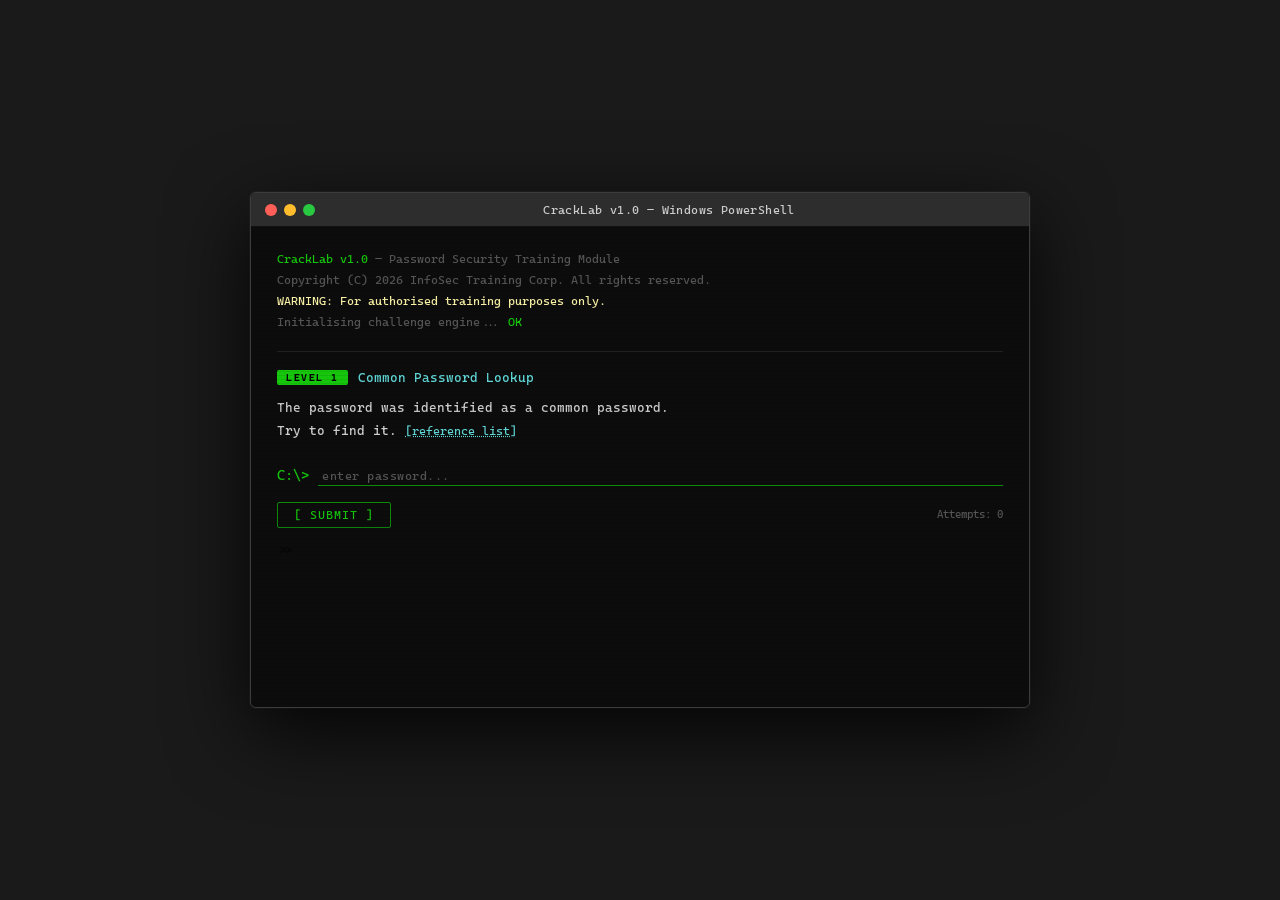
<file: index.html>
<!DOCTYPE html>
<html lang="en">
<head>
<meta charset="UTF-8">
<meta name="viewport" content="width=device-width, initial-scale=1.0">
<title>CrackLab — Level 1</title>
<link rel="stylesheet" href="style.css">
</head>
<body>
<div class="window">
  <div class="titlebar">
    <div class="titlebar-dots">
      <div class="dot close"></div><div class="dot min"></div><div class="dot max"></div>
    </div>
    <div class="titlebar-title">CrackLab v1.0 — Windows PowerShell</div>
  </div>
  <div class="terminal" id="terminal">
    <div class="boot-lines">
      <div><span class="hi">CrackLab v1.0</span> — Password Security Training Module</div>
      <div>Copyright (C) 2026 InfoSec Training Corp. All rights reserved.</div>
      <div class="warn">WARNING: For authorised training purposes only.</div>
      <div>Initialising challenge engine... <span class="hi">OK</span></div>
    </div>
    <hr class="sep">
    <div class="level-header">
      <span class="level-badge">Level 1</span>
      <span class="level-title">Common Password Lookup</span>
    </div>
    <div class="description">
      The password was identified as a common password.<br>
      Try to find it. <a class="hint-link" href="https://en.wikipedia.org/wiki/List_of_the_most_common_passwords" target="_blank">[reference list]</a>
    </div>
    <div class="prompt-line">
      <span class="prompt-sym">C:\&gt;</span>
      <input class="ifield" id="inp" type="text" placeholder="enter password..." autocomplete="off" spellcheck="false">
    </div>
    <div class="btn-row">
      <button class="btn" id="btn">[ SUBMIT ]</button>
      <span class="attempt-ctr" id="att">Attempts: 0</span>
    </div>
    <div class="feedback" id="fb"></div>
  </div>
</div>
<script src="engine.js"></script>
<script>
(function(){
sessionStorage.removeItem("cl2");
sessionStorage.removeItem("cl3");
sessionStorage.removeItem("cl4");
var n=0;
function run(){
  var r=document.getElementById("inp").value.trim();
  n++;document.getElementById("att").textContent="Attempts: "+n;
  _CL.dig(r).then(function(h){
    if(h===_CL.H1){
      sessionStorage.setItem("cl1","1");
      _CL.fb("fb","ACCESS GRANTED \u2014 password cracked.","ok");
      setTimeout(function(){window.location.href="level2.html";},1200);
    }else{_CL.glitch();_CL.fb("fb","ACCESS DENIED \u2014 try again.","err");}
  });
}
document.getElementById("btn").addEventListener("click",run);
document.getElementById("inp").addEventListener("keydown",function(e){if(e.key==="Enter")run();});
})();
</script>
</body>
</html>
</file>
<file: style.css>
@import url('https://fonts.googleapis.com/css2?family=Cascadia+Code:wght@300;400;600&family=Share+Tech+Mono&display=swap');

:root {
  --bg: #0c0c0c;
  --border: #3c3c3c;
  --green: #16c60c;
  --green-dim: #0d8a08;
  --green-glow: rgba(22,198,12,0.12);
  --yellow: #f9f1a5;
  --red: #e74856;
  --cyan: #61d6d6;
  --white: #cccccc;
  --dim: #555555;
  --titlebar: #2d2d2d;
}

* { box-sizing: border-box; margin: 0; padding: 0; }

body {
  background: #1a1a1a;
  display: flex;
  align-items: center;
  justify-content: center;
  min-height: 100vh;
  font-family: 'Cascadia Code', 'Share Tech Mono', monospace;
  padding: 20px;
}

.window {
  width: 100%;
  max-width: 780px;
  border: 1px solid var(--border);
  border-radius: 6px;
  overflow: hidden;
  box-shadow: 0 24px 80px rgba(0,0,0,0.85), 0 0 0 1px rgba(255,255,255,0.04);
}

.titlebar {
  background: var(--titlebar);
  display: flex;
  align-items: center;
  padding: 0 14px;
  height: 34px;
  gap: 8px;
  user-select: none;
  border-bottom: 1px solid #111;
}

.titlebar-dots { display: flex; gap: 7px; }
.dot { width: 12px; height: 12px; border-radius: 50%; }
.dot.close { background: #ff5f57; }
.dot.min   { background: #ffbd2e; }
.dot.max   { background: #28c840; }

.titlebar-title {
  flex: 1;
  text-align: center;
  font-size: 12px;
  color: var(--white);
  letter-spacing: 0.4px;
}

.terminal {
  background: var(--bg);
  padding: 22px 26px 30px;
  min-height: 480px;
  position: relative;
  overflow: hidden;
}

.terminal::before {
  content: '';
  position: absolute;
  inset: 0;
  pointer-events: none;
  background: repeating-linear-gradient(0deg, transparent, transparent 3px, rgba(0,0,0,0.07) 3px, rgba(0,0,0,0.07) 4px);
  z-index: 10;
}

.boot-lines { color: var(--dim); font-size: 12px; line-height: 1.75; margin-bottom: 18px; }
.boot-lines .hi   { color: var(--green); }
.boot-lines .warn { color: var(--yellow); }

hr.sep { border: none; border-top: 1px solid #222; margin: 12px 0 18px; }

.level-header { display: flex; align-items: center; gap: 10px; margin-bottom: 12px; }

.level-badge {
  font-size: 10px;
  background: var(--green);
  color: #000;
  padding: 2px 9px;
  border-radius: 2px;
  font-weight: 700;
  letter-spacing: 1.5px;
  text-transform: uppercase;
  flex-shrink: 0;
}

.level-title { font-size: 13px; color: var(--cyan); }

.description {
  font-size: 13px;
  color: var(--white);
  line-height: 1.75;
  margin-bottom: 22px;
}

.prompt-line { display: flex; align-items: center; gap: 9px; margin-bottom: 6px; }

.prompt-sym {
  color: var(--green);
  font-size: 14px;
  flex-shrink: 0;
  animation: blink 1.2s step-end infinite;
}

@keyframes blink { 0%,100%{opacity:1} 50%{opacity:0.15} }

.ifield {
  flex: 1;
  background: transparent;
  border: none;
  border-bottom: 1px solid var(--green-dim);
  outline: none;
  color: var(--green);
  font-family: 'Cascadia Code', 'Share Tech Mono', monospace;
  font-size: 14px;
  padding: 2px 4px;
  caret-color: var(--green);
  letter-spacing: 0.5px;
  transition: border-color 0.2s, background 0.2s;
}

.ifield:focus { border-bottom-color: var(--green); background: var(--green-glow); }
.ifield::placeholder { color: var(--dim); font-size: 12px; }

.btn-row { display: flex; gap: 10px; margin-top: 16px; align-items: center; }

.btn {
  background: transparent;
  border: 1px solid var(--green-dim);
  color: var(--green);
  font-family: 'Cascadia Code', 'Share Tech Mono', monospace;
  font-size: 12px;
  padding: 5px 16px;
  cursor: pointer;
  letter-spacing: 1px;
  text-transform: uppercase;
  border-radius: 2px;
  transition: background 0.15s, border-color 0.15s;
}

.btn:hover { background: var(--green-glow); border-color: var(--green); }
.btn:active { opacity: 0.65; }
.btn:disabled { opacity: 0.35; cursor: default; }

.attempt-ctr { font-size: 11px; color: var(--dim); margin-left: auto; }

.feedback {
  font-size: 12px;
  margin-top: 13px;
  min-height: 36px;
  padding-left: 2px;
  line-height: 1.6;
  white-space: pre-wrap;
}

.feedback::before { content: '>> '; opacity: 0.5; }
.feedback.err  { color: var(--red); }
.feedback.ok   { color: var(--green); }
.feedback.info { color: var(--yellow); }
.feedback.dim  { color: var(--dim); }

.verdict-box {
  margin-top: 14px;
  padding: 10px 14px;
  border: 1px solid var(--border);
  border-radius: 3px;
  font-size: 12px;
  line-height: 1.7;
  display: none;
}

.verdict-box.show { display: block; }
.verdict-box .vline { color: var(--white); }
.verdict-box .vline span { color: var(--cyan); }
.verdict-box.weak-v   { border-color: var(--red); }
.verdict-box.strong-v { border-color: var(--green); }

.congrats { text-align: center; padding: 44px 20px; }

.ascii-art {
  color: var(--green);
  font-size: 10.5px;
  line-height: 1.3;
  margin-bottom: 26px;
  white-space: pre;
  display: inline-block;
}

.congrats h2 { color: var(--green); font-size: 17px; letter-spacing: 3px; text-transform: uppercase; margin-bottom: 10px; }
.congrats p  { color: var(--white); font-size: 13px; line-height: 1.9; }
.score-line  { color: var(--cyan); font-size: 12px; margin-top: 18px; letter-spacing: 1px; }

@keyframes glitch {
  0%  { transform: translate(0); }
  20% { transform: translate(-3px, 1px); }
  40% { transform: translate(3px, -1px); }
  60% { transform: translate(-2px, 2px); }
  80% { transform: translate(2px, -2px); }
  100%{ transform: translate(0); }
}

.glitch { animation: glitch 0.28s linear; }

.hint-link { color: var(--cyan); text-decoration: underline dotted; font-size: 12px; }
.hint-link:hover { color: var(--yellow); }
</file>
